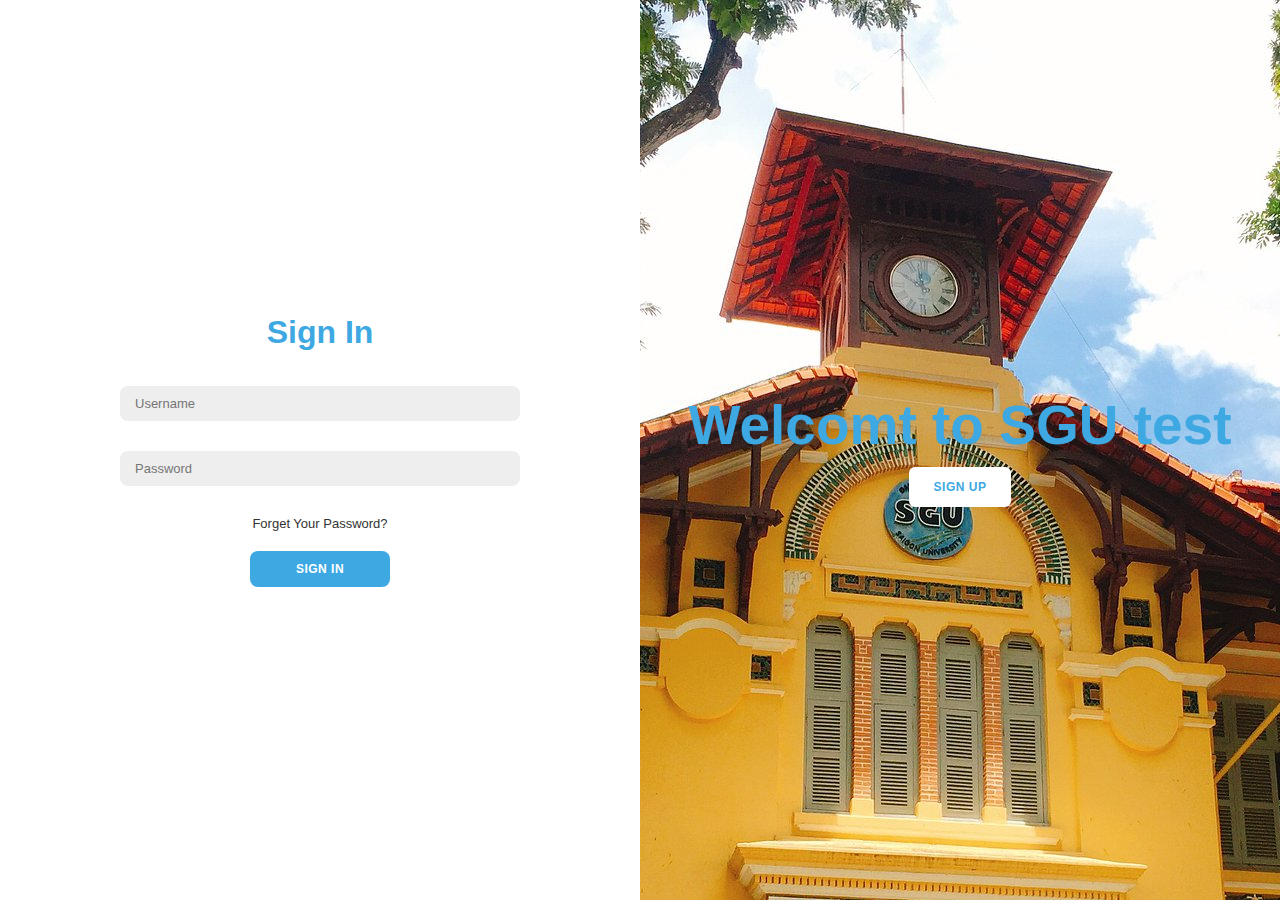
<file: login.html>
<!DOCTYPE html>
<html lang="en">
  <head>
    <meta charset="UTF-8" />
    <meta name="viewport" content="width=device-width, initial-scale=1.0" />
    <!-- <link rel="stylesheet" href="https://cdnjs.cloudflare.com/ajax/libs/font-awesome/6.4.2/css/all.min.css"> -->
    <link rel="stylesheet" href="login.css" />
    <title>Login and rigister</title>
  </head>

  <body>
    <div class="container" id="container">
      <div class="form-container sign-up">
        <form>
          <h1>Create Account</h1>
          <input type="text" placeholder="Name" />
          <input type="email" placeholder="Email" />
          <input type="password" placeholder="Password" />
          <button>Sign Up</button>
        </form>
      </div>
      <div class="form-container sign-in">
        <form>
          <h1>Sign In</h1>
          <input type="email" placeholder="Username" />
          <input type="password" placeholder="Password" />
          <a href="#">Forget Your Password?</a>
          <button>Sign In</button>
        </form>
      </div>
      <div class="toggle-container">
        <div class="toggle">
          <div class="toggle-panel toggle-left">
            <h1>Welcome Back!</h1>
            <button class="hidden btn-animation" id="login">
              <span>Sign In</span>
            </button>
          </div>
          <div class="toggle-panel toggle-right">
            <h1 id="page-logo">Welcomt to SGU test</h1>
            <button class="hidden btn-animation" id="register">
              <span>Sign Up</span>
            </button>
          </div>
        </div>
      </div>
    </div>
    <script>
      const container = document.getElementById("container");
      const registerBtn = document.getElementById("register");
      const loginBtn = document.getElementById("login");

      registerBtn.addEventListener("click", () => {
        container.classList.add("active");
      });

      loginBtn.addEventListener("click", () => {
        container.classList.remove("active");
      });
    </script>
  </body>
</html>
</file>
<file: login.css>
/* @import url('https://fonts.googleapis.com/css2?family=Montserrat:wght@300;400;500;600;700&display=swap'); */

*{
    margin: 0;
    padding: 0;
    box-sizing: border-box;
    font-family: 'Montserrat', sans-serif;
}

body{
    background-color: #c9d6ff;
    background: linear-gradient(to right, #e2e2e2, #c9d6ff);
    /* display: flex; */
    align-items: center;
    justify-content: center;
    flex-direction: column;
    height: 100vh;
}

.container{
    background-color: #fff;
    box-shadow: 0 5px 15px rgba(0, 0, 0, 0.35);
    position: relative;
    overflow: hidden;
    /* width: 768px; */
    max-width: 100%;
    min-height: 100vh;
    background-image: url(imgs/dhsg.jpg);
}

.container p{
    font-size: 14px;
    line-height: 20px;
    letter-spacing: 0.3px;
    margin: 20px 0;
}

.container span{
    font-size: 12px;
}

.container a{
    color: #333;
    font-size: 13px;
    text-decoration: none;
    margin: 15px 0 10px;
}

.container button{
    background-color: rgb(62, 168, 226);
    color: #fff;
    font-size: 12px;
    padding: 10px 45px;
    border: 1px solid transparent;
    border-radius: 8px;
    font-weight: 600;
    letter-spacing: 0.5px;
    text-transform: uppercase;
    margin-top: 10px;
    cursor: pointer;
}



#login {
    padding: 12px 24px;
    background-color: #fff;
    color: rgb(62, 168, 226);
    position: relative;
    border-radius: 6px;
    overflow: hidden;
    z-index: 1;
}

#login span {
    z-index: 2;
    position: relative;
}

#login::before {
    content: '';
    position: absolute;
    top: 50%;
    left: 50%;
    width: 140px;
    height: 140px;
    border-radius: 50%;
    transform: translate3d(-50%,-50%,0) scale3d(0,0,0);
    transition: opacity .4s cubic-bezier(.19,1,.22,1),transform .75s cubic-bezier(.19,1,.22,1);
    background-color: rgb(62, 168, 226);
    opacity: 0;
}

#login:hover span {
    z-index: 3;
    color: #fff;
}

#login:hover::before {
    opacity: 1;
    transition-duration: .85s;
    transform: translate3d(-50%,-50%,0) scale3d(1.2,1.2,1.2);
    color: #fff;
}



/* ========== */

#register {
    padding: 12px 24px;
    background-color: #fff;
    color: rgb(62, 168, 226);
    position: relative;
    border-radius: 6px;
    overflow: hidden;
    z-index: 1;
}

#register span {
    z-index: 2;
    position: relative;
}

#register::before {
    content: '';
    position: absolute;
    top: 50%;
    left: 50%;
    width: 140px;
    height: 140px;
    border-radius: 50%;
    transform: translate3d(-50%,-50%,0) scale3d(0,0,0);
    transition: opacity .4s cubic-bezier(.19,1,.22,1),transform .75s cubic-bezier(.19,1,.22,1);
    background-color: rgb(62, 168, 226);
    opacity: 0;
}

#register:hover span {
    z-index: 3;
    color: #fff;
}

#register:hover::before {
    opacity: 1;
    transition-duration: .85s;
    transform: translate3d(-50%,-50%,0) scale3d(1.2,1.2,1.2);
    color: #fff;
}


.container button.hidden{
    background-color: rgb(62, 168, 226);
    color: #fff;
}

.container form{
    padding: 120px;
    background-color: #fff;
    display: flex;
    align-items: center;
    justify-content: center;
    flex-direction: column;
    height: 100%;
}
form h1 {
    padding-bottom: 20px;
    color: rgb(62, 168, 226);
}

.container input{
    background-color: #eee;
    border: none;
    margin: 15px 0;
    padding: 10px 15px;
    font-size: 13px;
    border-radius: 8px;
    width: 100%;
    outline: none;
}

.form-container{
    position: absolute;
    top: 0;
    height: 100%;
    transition: all 0.6s ease-in-out;
}

.sign-in{
    left: 0;
    width: 50%;
    z-index: 2;
}

.container.active .sign-in{
    transform: translateX(100%);
}

.sign-up{
    left: 0;
    width: 50%;
    z-index: 1;
    background-color: rgb(62, 168, 226);
}

.container.active .sign-up{
    transform: translateX(100%);
    opacity: 1;
    z-index: 5;
    animation: move 0.6s;
}

@keyframes move{
    0%, 49.99%{
        opacity: 0;
        z-index: 1;
    }
    50%, 100%{
        opacity: 1;
        z-index: 5;
    }
}

.social-icons{
    margin: 20px 0;
}

.social-icons a{
    border: 1px solid #ccc;
    display: inline-flex;
    justify-content: center;
    align-items: center;
    margin: 0 3px;
    width: 40px;
    height: 40px;
}

.toggle-container{
    position: absolute;
    top: 0;
    left: 50%;
    width: 50%;
    height: 100%;
    overflow: hidden;
    transition: all 0.6s ease-in-out;
    z-index: 1000;
}

.container.active .toggle-container{
    transform: translateX(-100%);
}

.toggle{
    /* background-color: #512da8; */
    height: 100%;
    /* background: linear-gradient(to right, #5c6bc0, #512da8); */
    color: #fff;
    position: relative;
    left: -100%;
    height: 100%;
    width: 200%;
    transform: translateX(0);
    transition: all 0.6s ease-in-out;
}

.container.active .toggle{
    transform: translateX(50%);
}

.toggle-panel{
    position: absolute;
    width: 50%;
    height: 100%;
    display: flex;
    align-items: center;
    justify-content: center;
    flex-direction: column;
    padding: 0 30px;
    text-align: center;
    top: 0;
    transform: translateX(0);
    transition: all 0.6s ease-in-out;
}
.toggle h1 {
    color: rgb(62, 168, 226);
    font-size: 55px;
}

.toggle-left{
    transform: translateX(-200%);
}

.container.active .toggle-left{
    transform: translateX(0);
}

.toggle-right{
    right: 0;
    transform: translateX(0);
}

.container.active .toggle-right{
    transform: translateX(200%);
}
.toggle-right, .toggle-left {
}
</file>
